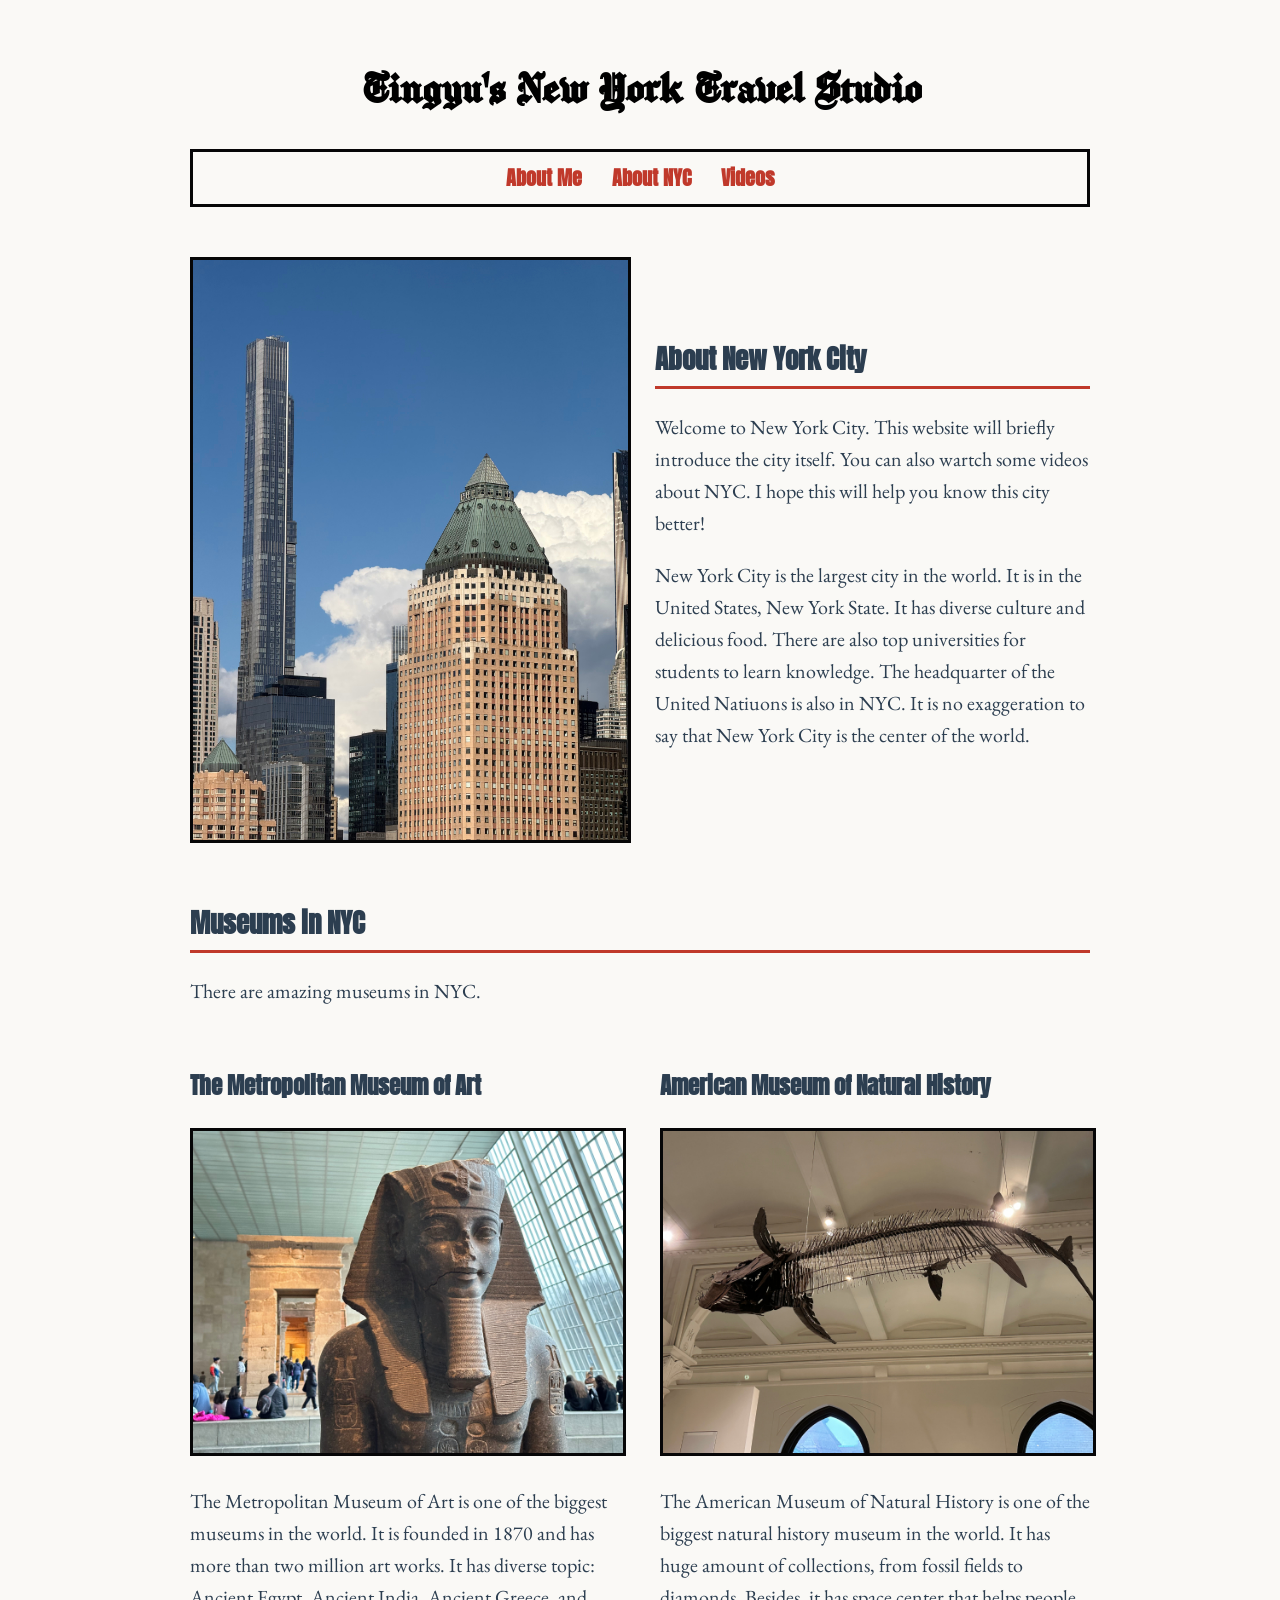
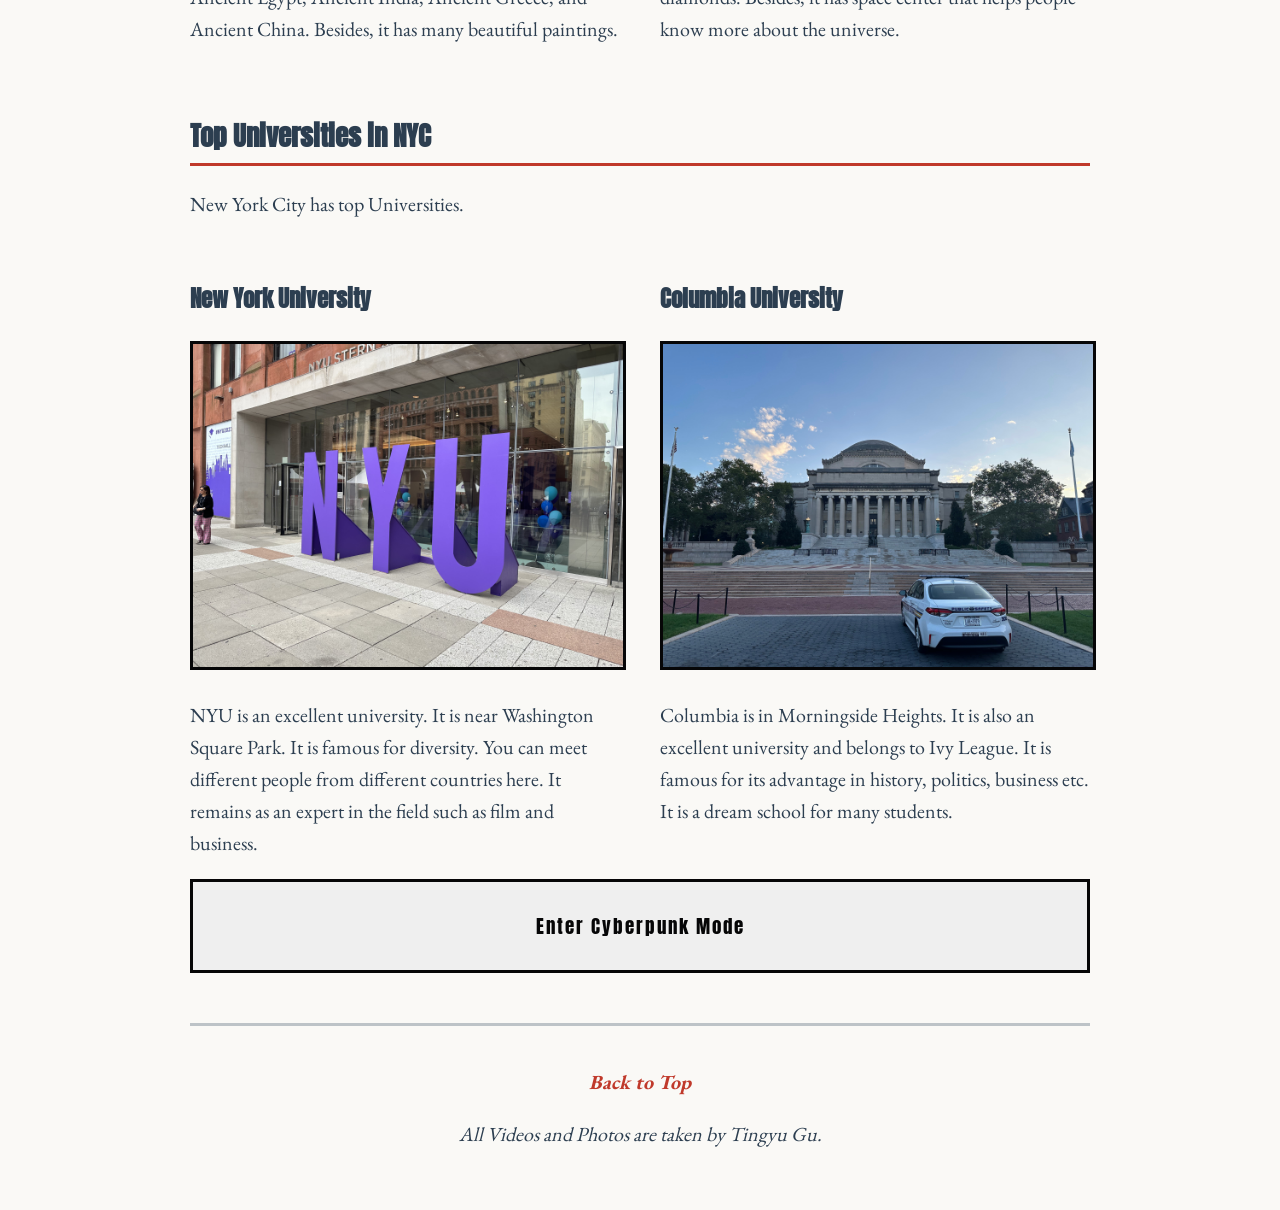
<file: introduction.html>
<!DOCTYPE html>
<html lang="en">
<head>
    <meta charset="UTF-8">
    <meta name="viewport" content="width=device-width, initial-scale=1.0">
    <title>NYC Guide</title>
    <link rel="stylesheet" href="style.css">
</head>
<body>

<div id="container">
        
<header id="backtotop">
    <h1>Tingyu's New York Travel Studio</h1>
        <nav>
            <ul>
                <li><a href="index.html">About Me</a></li>
                <li><a href="introduction.html">About NYC</a></li>
                <li><a href="video.html">Videos</a></li>
            </ul>
            </nav>
        </header>

    <main>
        <section id="section111">
        <section class="photo">
            <img src="about.jpg" srcset="about-2x.jpg 2x" width="500" height="600" alt="One Photo of NYC">
        </section>

        <section>
            <h2>About New York City</h2>
            <p>Welcome to New York City. This website will briefly introduce the city itself. You can also wartch some videos about NYC. I hope this will help you know this city better!</p>
             <p>New York City is the largest city in the world. It is in the United States, New York State. It has diverse culture and delicious food. There are also top universities for students to learn knowledge. The headquarter of the United Natiuons is also in NYC. It is no exaggeration to say that New York City is the center of the world.</p>
        </section>
        </section>        


        <section>
            <h2 class="page2">Museums in NYC</h2>
            <p>There are amazing museums in NYC.</p>

            <section class="school">
                
                <div>
                    <h3>The Metropolitan Museum of Art</h3>
                    <img src="met.jpg" srcset="met-2x.jpg 2x" width="400" height="300" alt="The Metropolitan Museum of Art Photo">
                    <p>The Metropolitan Museum of Art is one of the biggest museums in the world. It is founded in 1870 and has more than two million art works. It has diverse topic: Ancient Egypt, Ancient India, Ancient Greece, and Ancient China. Besides, it has many beautiful paintings.</p>
                </div>

                <div>
                    <h3>American Museum of Natural History</h3>
                    <img src="nature.jpg" srcset="nature-2x.jpg 2x" width="400" height="300" alt="American Museum of Natural History Photo">
                    <p>The American Museum of Natural History is one of the biggest natural history museum in the world. It has huge amount of collections, from fossil fields to diamonds. Besides, it has space center that helps people know more about the universe.
                        
                    </p>
                </div>

            </section>            
        </section>
            

        <section>
            <h2 class="page2">Top Universities in NYC</h2>
            <p>New York City has top Universities.</p>

            <section class="school">
                
                <div>
                    <h3>New York University</h3>
                    <img src="nyu.jpg" srcset="nyu-2x.jpg 2x" width="400" height="300" alt="NYU Campus">
                    <p>NYU is an excellent university. It is near Washington Square Park. It is famous for diversity. You can meet different people from different countries here. It remains as an expert in the field such as film and business.</p>
                </div>

                <div>
                    <h3>Columbia University</h3>
                    <img src="columbia.jpg" srcset="columbia-2x.jpg 2x" width="400" height="300" alt="Columbia Campus">
                    <p>Columbia is in Morningside Heights. It is also an excellent university and belongs to Ivy League. It is famous for its advantage in history, politics, business etc. It is a dream school for many students.</p>
                </div>

            </section>
        </section>

        <section class="fulllength">
            <button id="cyber-button" class="cyber-button">Enter Cyberpunk Mode</button>
        </section>
    </main>

    <footer>
        <p><a href="#backtotop">Back to Top</a></p>
        <p>All Videos and Photos are taken by Tingyu Gu.</p>
    </footer>

    </div>

    <script src="interaction.js"></script>
</body>
</html>
</file>
<file: style.css>
@font-face {
    font-family: 'Garamond';
    src: url('fonts/EBGaramond-VariableFont_wght.ttf');
}

@font-face {
    font-family: 'ManufacturingConsent';
    src: url('fonts/ManufacturingConsent-Regular.ttf');
}

@font-face {
    font-family: 'Anton';
    src: url('fonts/Anton-Regular.ttf');
}

@font-face {
    font-family: 'Honk';
    src: url('fonts/Honk-Regular-VariableFont_MORF,SHLN.ttf');
}

body {
    margin: 0;
    padding: 0;
    font-size: 15pt;
    background-color: #FAF9F6;
    color: #2c3e50;
    line-height: 1.6;
}

h1{
    font-family: 'ManufacturingConsent', 'Anton', sans-serif;
    color: black;
    font-size: 35pt;
    text-align: center; 
    margin-bottom: 0.5em;
}

h2, h3 {
    font-family: 'Anton', serif;
    margin-top: 0;
}

h2 { 
    font-size: 20pt; 
    border-bottom: 3px solid #c0392b; 
    padding-bottom: 5px; 
}

p { 
    font-family: 'Garamond';
    font-size: 15pt; 
    margin-bottom: 1em; 
}

#container {
    max-width: 900px;
    margin: 0 auto;
    padding: 20px;
}

nav ul {
    font-family: 'Anton';
    border: 3px solid #060607;
    list-style: none;
    padding: 0;
    margin: 20px 0;
    display: flex;
    justify-content: center;
    gap: 30px;
    padding: 10px 0;
    margin-bottom: 50px;
}

a:link { 
    color: #c0392b; 
    text-decoration: none; 
    font-weight: bold; 
}

a:visited { 
    color: #7f8c8d; 
}

a:hover { 
    color: #e74c3c; 
    text-decoration: underline;  
}

a:active { color: #000; 
    background-color: #f1c40f;
}

#section111 {
    display: grid;
    grid-template-columns: 1fr;
    gap: 30px;
    margin-top: 40px;
}

.me img {
    width:100%;
    height: auto;
    border: 3px solid #D2D2D0;

}
.photo img {
    width: 100%;
    height: auto;
    border: 3px solid #060607;
}

.page2 {
    margin-top: 50px;

}

.school {
    margin-top: 60px;
    display: grid;
    grid-template-columns: 1fr;
    gap: 40px;
}

.school img {
    width: 100%;
    height: auto;
    border: 3px solid #060607;
}

.video {
    text-align: center;
    margin-bottom: 30px;
}

.video video {
    width: 100%;
    border: 3px solid #060607;
}

.unitednations img {
    width: 100%;
    height: auto;
    border: 3px solid #060607;
}

.cyber-button {
    display: block;
    width: 100%;
    font-family: 'Anton'; 
    background-color: none;
    color: #060607; 
    padding: 30px; 
    border: 3px solid #060607; 
    font-size: 14pt; 
    letter-spacing: 2px;
}

.fulllength {
    grid-column: 1 / -1;
    text-align: center;
}

.cyber-mode {
    background-color: black;
}

.cyber-mode h1 {
    font-family: "Honk";
    font-size: 50px;
}

.cyber-mode h2 {
    font-family: "Honk";
    font-size: 30px;
}

.cyber-mode p {
    font-family: "Anton";
    color: yellow; 

}

footer {
    margin-top: 50px;
    padding: 20px;
    text-align: center;
    font-size: 9pt;
    font-style: italic;
    border-top: 3px solid #bdc3c7;
}

@media (min-width: 600px) {
    #section111 {
        grid-template-columns: 1fr 1fr;
        align-items: center;
    }
    nav ul {
        flex-direction: row;
    }

    .school {
        grid-template-columns: 1fr 1fr;
    }
}
</file>
